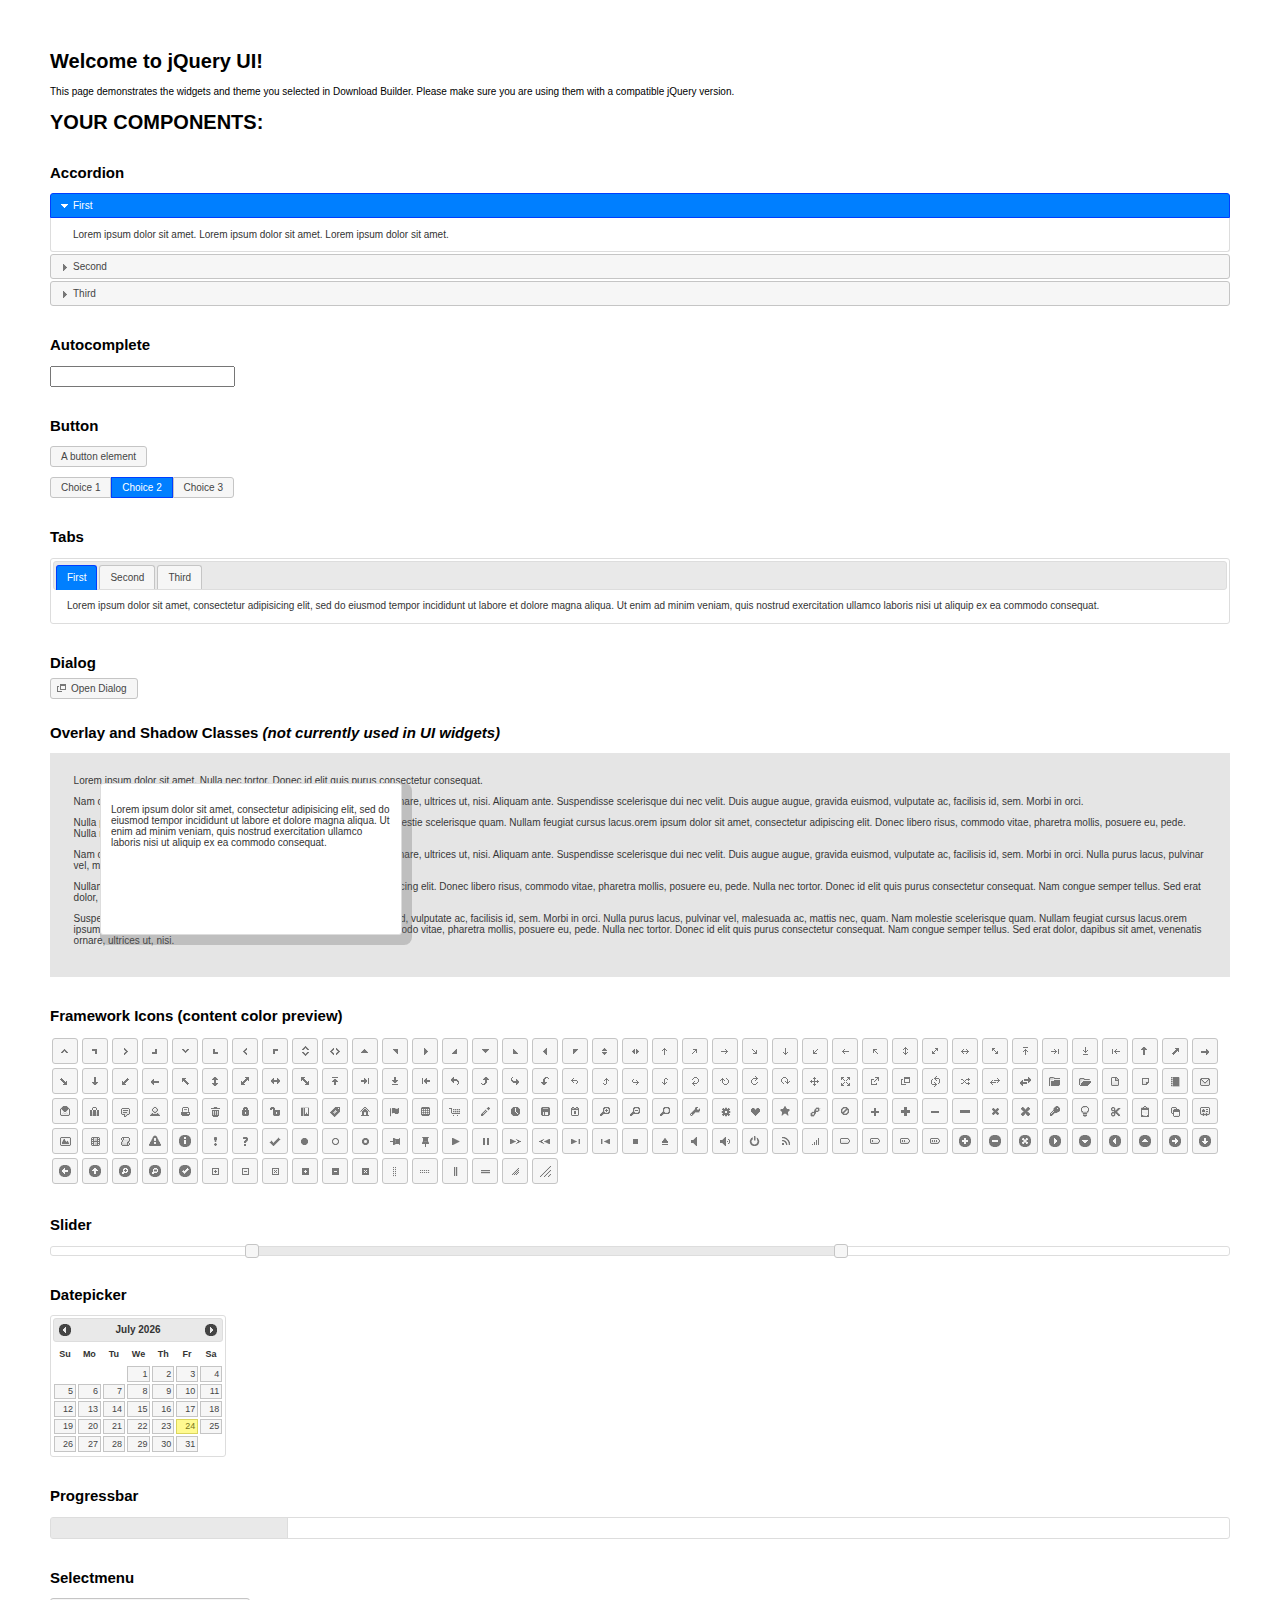
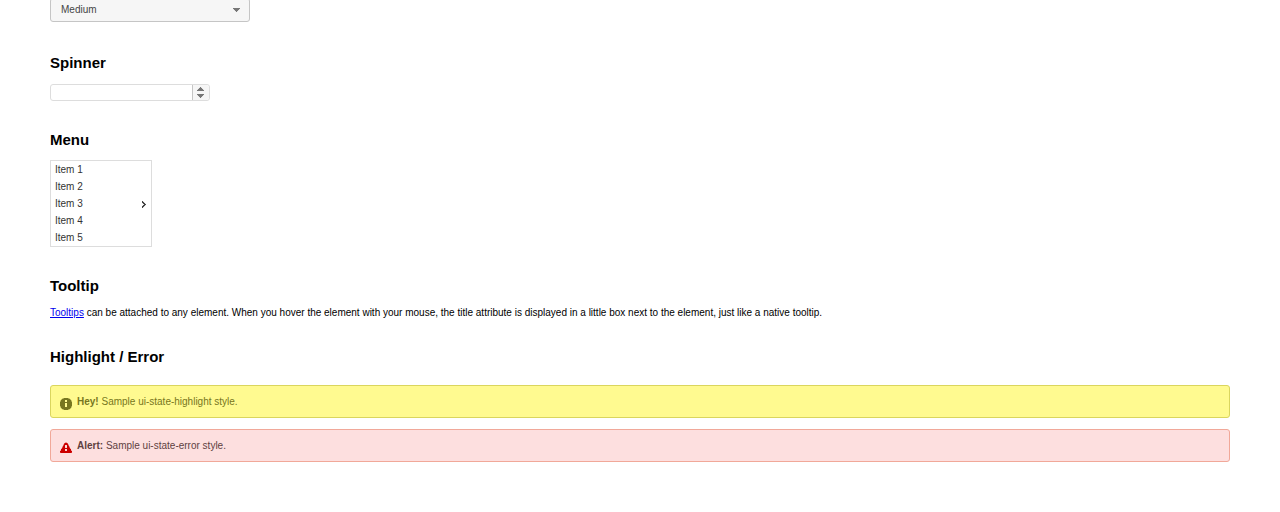
<file: script/jquery-ui-1.11.4.custom/index.html>
<!doctype html>
<html lang="us">
<head>
	<meta charset="utf-8">
	<title>jQuery UI Example Page</title>
	<link href="jquery-ui.css" rel="stylesheet">
	<style>
	body{
		font: 62.5% "Trebuchet MS", sans-serif;
		margin: 50px;
	}
	.demoHeaders {
		margin-top: 2em;
	}
	#dialog-link {
		padding: .4em 1em .4em 20px;
		text-decoration: none;
		position: relative;
	}
	#dialog-link span.ui-icon {
		margin: 0 5px 0 0;
		position: absolute;
		left: .2em;
		top: 50%;
		margin-top: -8px;
	}
	#icons {
		margin: 0;
		padding: 0;
	}
	#icons li {
		margin: 2px;
		position: relative;
		padding: 4px 0;
		cursor: pointer;
		float: left;
		list-style: none;
	}
	#icons span.ui-icon {
		float: left;
		margin: 0 4px;
	}
	.fakewindowcontain .ui-widget-overlay {
		position: absolute;
	}
	select {
		width: 200px;
	}
	</style>
</head>
<body>

<h1>Welcome to jQuery UI!</h1>

<div class="ui-widget">
	<p>This page demonstrates the widgets and theme you selected in Download Builder. Please make sure you are using them with a compatible jQuery version.</p>
</div>

<h1>YOUR COMPONENTS:</h1>


<!-- Accordion -->
<h2 class="demoHeaders">Accordion</h2>
<div id="accordion">
	<h3>First</h3>
	<div>Lorem ipsum dolor sit amet. Lorem ipsum dolor sit amet. Lorem ipsum dolor sit amet.</div>
	<h3>Second</h3>
	<div>Phasellus mattis tincidunt nibh.</div>
	<h3>Third</h3>
	<div>Nam dui erat, auctor a, dignissim quis.</div>
</div>



<!-- Autocomplete -->
<h2 class="demoHeaders">Autocomplete</h2>
<div>
	<input id="autocomplete" title="type &quot;a&quot;">
</div>



<!-- Button -->
<h2 class="demoHeaders">Button</h2>
<button id="button">A button element</button>
<form style="margin-top: 1em;">
	<div id="radioset">
		<input type="radio" id="radio1" name="radio"><label for="radio1">Choice 1</label>
		<input type="radio" id="radio2" name="radio" checked="checked"><label for="radio2">Choice 2</label>
		<input type="radio" id="radio3" name="radio"><label for="radio3">Choice 3</label>
	</div>
</form>



<!-- Tabs -->
<h2 class="demoHeaders">Tabs</h2>
<div id="tabs">
	<ul>
		<li><a href="#tabs-1">First</a></li>
		<li><a href="#tabs-2">Second</a></li>
		<li><a href="#tabs-3">Third</a></li>
	</ul>
	<div id="tabs-1">Lorem ipsum dolor sit amet, consectetur adipisicing elit, sed do eiusmod tempor incididunt ut labore et dolore magna aliqua. Ut enim ad minim veniam, quis nostrud exercitation ullamco laboris nisi ut aliquip ex ea commodo consequat.</div>
	<div id="tabs-2">Phasellus mattis tincidunt nibh. Cras orci urna, blandit id, pretium vel, aliquet ornare, felis. Maecenas scelerisque sem non nisl. Fusce sed lorem in enim dictum bibendum.</div>
	<div id="tabs-3">Nam dui erat, auctor a, dignissim quis, sollicitudin eu, felis. Pellentesque nisi urna, interdum eget, sagittis et, consequat vestibulum, lacus. Mauris porttitor ullamcorper augue.</div>
</div>



<!-- Dialog NOTE: Dialog is not generated by UI in this demo so it can be visually styled in themeroller-->
<h2 class="demoHeaders">Dialog</h2>
<p><a href="#" id="dialog-link" class="ui-state-default ui-corner-all"><span class="ui-icon ui-icon-newwin"></span>Open Dialog</a></p>

<h2 class="demoHeaders">Overlay and Shadow Classes <em>(not currently used in UI widgets)</em></h2>
<div style="position: relative; width: 96%; height: 200px; padding:1% 2%; overflow:hidden;" class="fakewindowcontain">
	<p>Lorem ipsum dolor sit amet,  Nulla nec tortor. Donec id elit quis purus consectetur consequat. </p><p>Nam congue semper tellus. Sed erat dolor, dapibus sit amet, venenatis ornare, ultrices ut, nisi. Aliquam ante. Suspendisse scelerisque dui nec velit. Duis augue augue, gravida euismod, vulputate ac, facilisis id, sem. Morbi in orci. </p><p>Nulla purus lacus, pulvinar vel, malesuada ac, mattis nec, quam. Nam molestie scelerisque quam. Nullam feugiat cursus lacus.orem ipsum dolor sit amet, consectetur adipiscing elit. Donec libero risus, commodo vitae, pharetra mollis, posuere eu, pede. Nulla nec tortor. Donec id elit quis purus consectetur consequat. </p><p>Nam congue semper tellus. Sed erat dolor, dapibus sit amet, venenatis ornare, ultrices ut, nisi. Aliquam ante. Suspendisse scelerisque dui nec velit. Duis augue augue, gravida euismod, vulputate ac, facilisis id, sem. Morbi in orci. Nulla purus lacus, pulvinar vel, malesuada ac, mattis nec, quam. Nam molestie scelerisque quam. </p><p>Nullam feugiat cursus lacus.orem ipsum dolor sit amet, consectetur adipiscing elit. Donec libero risus, commodo vitae, pharetra mollis, posuere eu, pede. Nulla nec tortor. Donec id elit quis purus consectetur consequat. Nam congue semper tellus. Sed erat dolor, dapibus sit amet, venenatis ornare, ultrices ut, nisi. Aliquam ante. </p><p>Suspendisse scelerisque dui nec velit. Duis augue augue, gravida euismod, vulputate ac, facilisis id, sem. Morbi in orci. Nulla purus lacus, pulvinar vel, malesuada ac, mattis nec, quam. Nam molestie scelerisque quam. Nullam feugiat cursus lacus.orem ipsum dolor sit amet, consectetur adipiscing elit. Donec libero risus, commodo vitae, pharetra mollis, posuere eu, pede. Nulla nec tortor. Donec id elit quis purus consectetur consequat. Nam congue semper tellus. Sed erat dolor, dapibus sit amet, venenatis ornare, ultrices ut, nisi. </p>

	<!-- ui-dialog -->
	<div class="ui-overlay"><div class="ui-widget-overlay"></div><div class="ui-widget-shadow ui-corner-all" style="width: 302px; height: 152px; position: absolute; left: 50px; top: 30px;"></div></div>
	<div style="position: absolute; width: 280px; height: 130px;left: 50px; top: 30px; padding: 10px;" class="ui-widget ui-widget-content ui-corner-all">
		<div class="ui-dialog-content ui-widget-content" style="background: none; border: 0;">
			<p>Lorem ipsum dolor sit amet, consectetur adipisicing elit, sed do eiusmod tempor incididunt ut labore et dolore magna aliqua. Ut enim ad minim veniam, quis nostrud exercitation ullamco laboris nisi ut aliquip ex ea commodo consequat.</p>
		</div>
	</div>

</div>

<!-- ui-dialog -->
<div id="dialog" title="Dialog Title">
	<p>Lorem ipsum dolor sit amet, consectetur adipisicing elit, sed do eiusmod tempor incididunt ut labore et dolore magna aliqua. Ut enim ad minim veniam, quis nostrud exercitation ullamco laboris nisi ut aliquip ex ea commodo consequat.</p>
</div>



<h2 class="demoHeaders">Framework Icons (content color preview)</h2>
<ul id="icons" class="ui-widget ui-helper-clearfix">
	<li class="ui-state-default ui-corner-all" title=".ui-icon-carat-1-n"><span class="ui-icon ui-icon-carat-1-n"></span></li>
	<li class="ui-state-default ui-corner-all" title=".ui-icon-carat-1-ne"><span class="ui-icon ui-icon-carat-1-ne"></span></li>
	<li class="ui-state-default ui-corner-all" title=".ui-icon-carat-1-e"><span class="ui-icon ui-icon-carat-1-e"></span></li>
	<li class="ui-state-default ui-corner-all" title=".ui-icon-carat-1-se"><span class="ui-icon ui-icon-carat-1-se"></span></li>
	<li class="ui-state-default ui-corner-all" title=".ui-icon-carat-1-s"><span class="ui-icon ui-icon-carat-1-s"></span></li>
	<li class="ui-state-default ui-corner-all" title=".ui-icon-carat-1-sw"><span class="ui-icon ui-icon-carat-1-sw"></span></li>
	<li class="ui-state-default ui-corner-all" title=".ui-icon-carat-1-w"><span class="ui-icon ui-icon-carat-1-w"></span></li>
	<li class="ui-state-default ui-corner-all" title=".ui-icon-carat-1-nw"><span class="ui-icon ui-icon-carat-1-nw"></span></li>
	<li class="ui-state-default ui-corner-all" title=".ui-icon-carat-2-n-s"><span class="ui-icon ui-icon-carat-2-n-s"></span></li>
	<li class="ui-state-default ui-corner-all" title=".ui-icon-carat-2-e-w"><span class="ui-icon ui-icon-carat-2-e-w"></span></li>
	<li class="ui-state-default ui-corner-all" title=".ui-icon-triangle-1-n"><span class="ui-icon ui-icon-triangle-1-n"></span></li>
	<li class="ui-state-default ui-corner-all" title=".ui-icon-triangle-1-ne"><span class="ui-icon ui-icon-triangle-1-ne"></span></li>
	<li class="ui-state-default ui-corner-all" title=".ui-icon-triangle-1-e"><span class="ui-icon ui-icon-triangle-1-e"></span></li>
	<li class="ui-state-default ui-corner-all" title=".ui-icon-triangle-1-se"><span class="ui-icon ui-icon-triangle-1-se"></span></li>
	<li class="ui-state-default ui-corner-all" title=".ui-icon-triangle-1-s"><span class="ui-icon ui-icon-triangle-1-s"></span></li>
	<li class="ui-state-default ui-corner-all" title=".ui-icon-triangle-1-sw"><span class="ui-icon ui-icon-triangle-1-sw"></span></li>
	<li class="ui-state-default ui-corner-all" title=".ui-icon-triangle-1-w"><span class="ui-icon ui-icon-triangle-1-w"></span></li>
	<li class="ui-state-default ui-corner-all" title=".ui-icon-triangle-1-nw"><span class="ui-icon ui-icon-triangle-1-nw"></span></li>
	<li class="ui-state-default ui-corner-all" title=".ui-icon-triangle-2-n-s"><span class="ui-icon ui-icon-triangle-2-n-s"></span></li>
	<li class="ui-state-default ui-corner-all" title=".ui-icon-triangle-2-e-w"><span class="ui-icon ui-icon-triangle-2-e-w"></span></li>
	<li class="ui-state-default ui-corner-all" title=".ui-icon-arrow-1-n"><span class="ui-icon ui-icon-arrow-1-n"></span></li>
	<li class="ui-state-default ui-corner-all" title=".ui-icon-arrow-1-ne"><span class="ui-icon ui-icon-arrow-1-ne"></span></li>
	<li class="ui-state-default ui-corner-all" title=".ui-icon-arrow-1-e"><span class="ui-icon ui-icon-arrow-1-e"></span></li>
	<li class="ui-state-default ui-corner-all" title=".ui-icon-arrow-1-se"><span class="ui-icon ui-icon-arrow-1-se"></span></li>
	<li class="ui-state-default ui-corner-all" title=".ui-icon-arrow-1-s"><span class="ui-icon ui-icon-arrow-1-s"></span></li>
	<li class="ui-state-default ui-corner-all" title=".ui-icon-arrow-1-sw"><span class="ui-icon ui-icon-arrow-1-sw"></span></li>
	<li class="ui-state-default ui-corner-all" title=".ui-icon-arrow-1-w"><span class="ui-icon ui-icon-arrow-1-w"></span></li>
	<li class="ui-state-default ui-corner-all" title=".ui-icon-arrow-1-nw"><span class="ui-icon ui-icon-arrow-1-nw"></span></li>
	<li class="ui-state-default ui-corner-all" title=".ui-icon-arrow-2-n-s"><span class="ui-icon ui-icon-arrow-2-n-s"></span></li>
	<li class="ui-state-default ui-corner-all" title=".ui-icon-arrow-2-ne-sw"><span class="ui-icon ui-icon-arrow-2-ne-sw"></span></li>
	<li class="ui-state-default ui-corner-all" title=".ui-icon-arrow-2-e-w"><span class="ui-icon ui-icon-arrow-2-e-w"></span></li>
	<li class="ui-state-default ui-corner-all" title=".ui-icon-arrow-2-se-nw"><span class="ui-icon ui-icon-arrow-2-se-nw"></span></li>
	<li class="ui-state-default ui-corner-all" title=".ui-icon-arrowstop-1-n"><span class="ui-icon ui-icon-arrowstop-1-n"></span></li>
	<li class="ui-state-default ui-corner-all" title=".ui-icon-arrowstop-1-e"><span class="ui-icon ui-icon-arrowstop-1-e"></span></li>
	<li class="ui-state-default ui-corner-all" title=".ui-icon-arrowstop-1-s"><span class="ui-icon ui-icon-arrowstop-1-s"></span></li>
	<li class="ui-state-default ui-corner-all" title=".ui-icon-arrowstop-1-w"><span class="ui-icon ui-icon-arrowstop-1-w"></span></li>
	<li class="ui-state-default ui-corner-all" title=".ui-icon-arrowthick-1-n"><span class="ui-icon ui-icon-arrowthick-1-n"></span></li>
	<li class="ui-state-default ui-corner-all" title=".ui-icon-arrowthick-1-ne"><span class="ui-icon ui-icon-arrowthick-1-ne"></span></li>
	<li class="ui-state-default ui-corner-all" title=".ui-icon-arrowthick-1-e"><span class="ui-icon ui-icon-arrowthick-1-e"></span></li>
	<li class="ui-state-default ui-corner-all" title=".ui-icon-arrowthick-1-se"><span class="ui-icon ui-icon-arrowthick-1-se"></span></li>
	<li class="ui-state-default ui-corner-all" title=".ui-icon-arrowthick-1-s"><span class="ui-icon ui-icon-arrowthick-1-s"></span></li>
	<li class="ui-state-default ui-corner-all" title=".ui-icon-arrowthick-1-sw"><span class="ui-icon ui-icon-arrowthick-1-sw"></span></li>
	<li class="ui-state-default ui-corner-all" title=".ui-icon-arrowthick-1-w"><span class="ui-icon ui-icon-arrowthick-1-w"></span></li>
	<li class="ui-state-default ui-corner-all" title=".ui-icon-arrowthick-1-nw"><span class="ui-icon ui-icon-arrowthick-1-nw"></span></li>
	<li class="ui-state-default ui-corner-all" title=".ui-icon-arrowthick-2-n-s"><span class="ui-icon ui-icon-arrowthick-2-n-s"></span></li>
	<li class="ui-state-default ui-corner-all" title=".ui-icon-arrowthick-2-ne-sw"><span class="ui-icon ui-icon-arrowthick-2-ne-sw"></span></li>
	<li class="ui-state-default ui-corner-all" title=".ui-icon-arrowthick-2-e-w"><span class="ui-icon ui-icon-arrowthick-2-e-w"></span></li>
	<li class="ui-state-default ui-corner-all" title=".ui-icon-arrowthick-2-se-nw"><span class="ui-icon ui-icon-arrowthick-2-se-nw"></span></li>
	<li class="ui-state-default ui-corner-all" title=".ui-icon-arrowthickstop-1-n"><span class="ui-icon ui-icon-arrowthickstop-1-n"></span></li>
	<li class="ui-state-default ui-corner-all" title=".ui-icon-arrowthickstop-1-e"><span class="ui-icon ui-icon-arrowthickstop-1-e"></span></li>
	<li class="ui-state-default ui-corner-all" title=".ui-icon-arrowthickstop-1-s"><span class="ui-icon ui-icon-arrowthickstop-1-s"></span></li>
	<li class="ui-state-default ui-corner-all" title=".ui-icon-arrowthickstop-1-w"><span class="ui-icon ui-icon-arrowthickstop-1-w"></span></li>
	<li class="ui-state-default ui-corner-all" title=".ui-icon-arrowreturnthick-1-w"><span class="ui-icon ui-icon-arrowreturnthick-1-w"></span></li>
	<li class="ui-state-default ui-corner-all" title=".ui-icon-arrowreturnthick-1-n"><span class="ui-icon ui-icon-arrowreturnthick-1-n"></span></li>
	<li class="ui-state-default ui-corner-all" title=".ui-icon-arrowreturnthick-1-e"><span class="ui-icon ui-icon-arrowreturnthick-1-e"></span></li>
	<li class="ui-state-default ui-corner-all" title=".ui-icon-arrowreturnthick-1-s"><span class="ui-icon ui-icon-arrowreturnthick-1-s"></span></li>
	<li class="ui-state-default ui-corner-all" title=".ui-icon-arrowreturn-1-w"><span class="ui-icon ui-icon-arrowreturn-1-w"></span></li>
	<li class="ui-state-default ui-corner-all" title=".ui-icon-arrowreturn-1-n"><span class="ui-icon ui-icon-arrowreturn-1-n"></span></li>
	<li class="ui-state-default ui-corner-all" title=".ui-icon-arrowreturn-1-e"><span class="ui-icon ui-icon-arrowreturn-1-e"></span></li>
	<li class="ui-state-default ui-corner-all" title=".ui-icon-arrowreturn-1-s"><span class="ui-icon ui-icon-arrowreturn-1-s"></span></li>
	<li class="ui-state-default ui-corner-all" title=".ui-icon-arrowrefresh-1-w"><span class="ui-icon ui-icon-arrowrefresh-1-w"></span></li>
	<li class="ui-state-default ui-corner-all" title=".ui-icon-arrowrefresh-1-n"><span class="ui-icon ui-icon-arrowrefresh-1-n"></span></li>
	<li class="ui-state-default ui-corner-all" title=".ui-icon-arrowrefresh-1-e"><span class="ui-icon ui-icon-arrowrefresh-1-e"></span></li>
	<li class="ui-state-default ui-corner-all" title=".ui-icon-arrowrefresh-1-s"><span class="ui-icon ui-icon-arrowrefresh-1-s"></span></li>
	<li class="ui-state-default ui-corner-all" title=".ui-icon-arrow-4"><span class="ui-icon ui-icon-arrow-4"></span></li>
	<li class="ui-state-default ui-corner-all" title=".ui-icon-arrow-4-diag"><span class="ui-icon ui-icon-arrow-4-diag"></span></li>
	<li class="ui-state-default ui-corner-all" title=".ui-icon-extlink"><span class="ui-icon ui-icon-extlink"></span></li>
	<li class="ui-state-default ui-corner-all" title=".ui-icon-newwin"><span class="ui-icon ui-icon-newwin"></span></li>
	<li class="ui-state-default ui-corner-all" title=".ui-icon-refresh"><span class="ui-icon ui-icon-refresh"></span></li>
	<li class="ui-state-default ui-corner-all" title=".ui-icon-shuffle"><span class="ui-icon ui-icon-shuffle"></span></li>
	<li class="ui-state-default ui-corner-all" title=".ui-icon-transfer-e-w"><span class="ui-icon ui-icon-transfer-e-w"></span></li>
	<li class="ui-state-default ui-corner-all" title=".ui-icon-transferthick-e-w"><span class="ui-icon ui-icon-transferthick-e-w"></span></li>
	<li class="ui-state-default ui-corner-all" title=".ui-icon-folder-collapsed"><span class="ui-icon ui-icon-folder-collapsed"></span></li>
	<li class="ui-state-default ui-corner-all" title=".ui-icon-folder-open"><span class="ui-icon ui-icon-folder-open"></span></li>
	<li class="ui-state-default ui-corner-all" title=".ui-icon-document"><span class="ui-icon ui-icon-document"></span></li>
	<li class="ui-state-default ui-corner-all" title=".ui-icon-document-b"><span class="ui-icon ui-icon-document-b"></span></li>
	<li class="ui-state-default ui-corner-all" title=".ui-icon-note"><span class="ui-icon ui-icon-note"></span></li>
	<li class="ui-state-default ui-corner-all" title=".ui-icon-mail-closed"><span class="ui-icon ui-icon-mail-closed"></span></li>
	<li class="ui-state-default ui-corner-all" title=".ui-icon-mail-open"><span class="ui-icon ui-icon-mail-open"></span></li>
	<li class="ui-state-default ui-corner-all" title=".ui-icon-suitcase"><span class="ui-icon ui-icon-suitcase"></span></li>
	<li class="ui-state-default ui-corner-all" title=".ui-icon-comment"><span class="ui-icon ui-icon-comment"></span></li>
	<li class="ui-state-default ui-corner-all" title=".ui-icon-person"><span class="ui-icon ui-icon-person"></span></li>
	<li class="ui-state-default ui-corner-all" title=".ui-icon-print"><span class="ui-icon ui-icon-print"></span></li>
	<li class="ui-state-default ui-corner-all" title=".ui-icon-trash"><span class="ui-icon ui-icon-trash"></span></li>
	<li class="ui-state-default ui-corner-all" title=".ui-icon-locked"><span class="ui-icon ui-icon-locked"></span></li>
	<li class="ui-state-default ui-corner-all" title=".ui-icon-unlocked"><span class="ui-icon ui-icon-unlocked"></span></li>
	<li class="ui-state-default ui-corner-all" title=".ui-icon-bookmark"><span class="ui-icon ui-icon-bookmark"></span></li>
	<li class="ui-state-default ui-corner-all" title=".ui-icon-tag"><span class="ui-icon ui-icon-tag"></span></li>
	<li class="ui-state-default ui-corner-all" title=".ui-icon-home"><span class="ui-icon ui-icon-home"></span></li>
	<li class="ui-state-default ui-corner-all" title=".ui-icon-flag"><span class="ui-icon ui-icon-flag"></span></li>
	<li class="ui-state-default ui-corner-all" title=".ui-icon-calculator"><span class="ui-icon ui-icon-calculator"></span></li>
	<li class="ui-state-default ui-corner-all" title=".ui-icon-cart"><span class="ui-icon ui-icon-cart"></span></li>
	<li class="ui-state-default ui-corner-all" title=".ui-icon-pencil"><span class="ui-icon ui-icon-pencil"></span></li>
	<li class="ui-state-default ui-corner-all" title=".ui-icon-clock"><span class="ui-icon ui-icon-clock"></span></li>
	<li class="ui-state-default ui-corner-all" title=".ui-icon-disk"><span class="ui-icon ui-icon-disk"></span></li>
	<li class="ui-state-default ui-corner-all" title=".ui-icon-calendar"><span class="ui-icon ui-icon-calendar"></span></li>
	<li class="ui-state-default ui-corner-all" title=".ui-icon-zoomin"><span class="ui-icon ui-icon-zoomin"></span></li>
	<li class="ui-state-default ui-corner-all" title=".ui-icon-zoomout"><span class="ui-icon ui-icon-zoomout"></span></li>
	<li class="ui-state-default ui-corner-all" title=".ui-icon-search"><span class="ui-icon ui-icon-search"></span></li>
	<li class="ui-state-default ui-corner-all" title=".ui-icon-wrench"><span class="ui-icon ui-icon-wrench"></span></li>
	<li class="ui-state-default ui-corner-all" title=".ui-icon-gear"><span class="ui-icon ui-icon-gear"></span></li>
	<li class="ui-state-default ui-corner-all" title=".ui-icon-heart"><span class="ui-icon ui-icon-heart"></span></li>
	<li class="ui-state-default ui-corner-all" title=".ui-icon-star"><span class="ui-icon ui-icon-star"></span></li>
	<li class="ui-state-default ui-corner-all" title=".ui-icon-link"><span class="ui-icon ui-icon-link"></span></li>
	<li class="ui-state-default ui-corner-all" title=".ui-icon-cancel"><span class="ui-icon ui-icon-cancel"></span></li>
	<li class="ui-state-default ui-corner-all" title=".ui-icon-plus"><span class="ui-icon ui-icon-plus"></span></li>
	<li class="ui-state-default ui-corner-all" title=".ui-icon-plusthick"><span class="ui-icon ui-icon-plusthick"></span></li>
	<li class="ui-state-default ui-corner-all" title=".ui-icon-minus"><span class="ui-icon ui-icon-minus"></span></li>
	<li class="ui-state-default ui-corner-all" title=".ui-icon-minusthick"><span class="ui-icon ui-icon-minusthick"></span></li>
	<li class="ui-state-default ui-corner-all" title=".ui-icon-close"><span class="ui-icon ui-icon-close"></span></li>
	<li class="ui-state-default ui-corner-all" title=".ui-icon-closethick"><span class="ui-icon ui-icon-closethick"></span></li>
	<li class="ui-state-default ui-corner-all" title=".ui-icon-key"><span class="ui-icon ui-icon-key"></span></li>
	<li class="ui-state-default ui-corner-all" title=".ui-icon-lightbulb"><span class="ui-icon ui-icon-lightbulb"></span></li>
	<li class="ui-state-default ui-corner-all" title=".ui-icon-scissors"><span class="ui-icon ui-icon-scissors"></span></li>
	<li class="ui-state-default ui-corner-all" title=".ui-icon-clipboard"><span class="ui-icon ui-icon-clipboard"></span></li>
	<li class="ui-state-default ui-corner-all" title=".ui-icon-copy"><span class="ui-icon ui-icon-copy"></span></li>
	<li class="ui-state-default ui-corner-all" title=".ui-icon-contact"><span class="ui-icon ui-icon-contact"></span></li>
	<li class="ui-state-default ui-corner-all" title=".ui-icon-image"><span class="ui-icon ui-icon-image"></span></li>
	<li class="ui-state-default ui-corner-all" title=".ui-icon-video"><span class="ui-icon ui-icon-video"></span></li>
	<li class="ui-state-default ui-corner-all" title=".ui-icon-script"><span class="ui-icon ui-icon-script"></span></li>
	<li class="ui-state-default ui-corner-all" title=".ui-icon-alert"><span class="ui-icon ui-icon-alert"></span></li>
	<li class="ui-state-default ui-corner-all" title=".ui-icon-info"><span class="ui-icon ui-icon-info"></span></li>
	<li class="ui-state-default ui-corner-all" title=".ui-icon-notice"><span class="ui-icon ui-icon-notice"></span></li>
	<li class="ui-state-default ui-corner-all" title=".ui-icon-help"><span class="ui-icon ui-icon-help"></span></li>
	<li class="ui-state-default ui-corner-all" title=".ui-icon-check"><span class="ui-icon ui-icon-check"></span></li>
	<li class="ui-state-default ui-corner-all" title=".ui-icon-bullet"><span class="ui-icon ui-icon-bullet"></span></li>
	<li class="ui-state-default ui-corner-all" title=".ui-icon-radio-off"><span class="ui-icon ui-icon-radio-off"></span></li>
	<li class="ui-state-default ui-corner-all" title=".ui-icon-radio-on"><span class="ui-icon ui-icon-radio-on"></span></li>
	<li class="ui-state-default ui-corner-all" title=".ui-icon-pin-w"><span class="ui-icon ui-icon-pin-w"></span></li>
	<li class="ui-state-default ui-corner-all" title=".ui-icon-pin-s"><span class="ui-icon ui-icon-pin-s"></span></li>
	<li class="ui-state-default ui-corner-all" title=".ui-icon-play"><span class="ui-icon ui-icon-play"></span></li>
	<li class="ui-state-default ui-corner-all" title=".ui-icon-pause"><span class="ui-icon ui-icon-pause"></span></li>
	<li class="ui-state-default ui-corner-all" title=".ui-icon-seek-next"><span class="ui-icon ui-icon-seek-next"></span></li>
	<li class="ui-state-default ui-corner-all" title=".ui-icon-seek-prev"><span class="ui-icon ui-icon-seek-prev"></span></li>
	<li class="ui-state-default ui-corner-all" title=".ui-icon-seek-end"><span class="ui-icon ui-icon-seek-end"></span></li>
	<li class="ui-state-default ui-corner-all" title=".ui-icon-seek-first"><span class="ui-icon ui-icon-seek-first"></span></li>
	<li class="ui-state-default ui-corner-all" title=".ui-icon-stop"><span class="ui-icon ui-icon-stop"></span></li>
	<li class="ui-state-default ui-corner-all" title=".ui-icon-eject"><span class="ui-icon ui-icon-eject"></span></li>
	<li class="ui-state-default ui-corner-all" title=".ui-icon-volume-off"><span class="ui-icon ui-icon-volume-off"></span></li>
	<li class="ui-state-default ui-corner-all" title=".ui-icon-volume-on"><span class="ui-icon ui-icon-volume-on"></span></li>
	<li class="ui-state-default ui-corner-all" title=".ui-icon-power"><span class="ui-icon ui-icon-power"></span></li>
	<li class="ui-state-default ui-corner-all" title=".ui-icon-signal-diag"><span class="ui-icon ui-icon-signal-diag"></span></li>
	<li class="ui-state-default ui-corner-all" title=".ui-icon-signal"><span class="ui-icon ui-icon-signal"></span></li>
	<li class="ui-state-default ui-corner-all" title=".ui-icon-battery-0"><span class="ui-icon ui-icon-battery-0"></span></li>
	<li class="ui-state-default ui-corner-all" title=".ui-icon-battery-1"><span class="ui-icon ui-icon-battery-1"></span></li>
	<li class="ui-state-default ui-corner-all" title=".ui-icon-battery-2"><span class="ui-icon ui-icon-battery-2"></span></li>
	<li class="ui-state-default ui-corner-all" title=".ui-icon-battery-3"><span class="ui-icon ui-icon-battery-3"></span></li>
	<li class="ui-state-default ui-corner-all" title=".ui-icon-circle-plus"><span class="ui-icon ui-icon-circle-plus"></span></li>
	<li class="ui-state-default ui-corner-all" title=".ui-icon-circle-minus"><span class="ui-icon ui-icon-circle-minus"></span></li>
	<li class="ui-state-default ui-corner-all" title=".ui-icon-circle-close"><span class="ui-icon ui-icon-circle-close"></span></li>
	<li class="ui-state-default ui-corner-all" title=".ui-icon-circle-triangle-e"><span class="ui-icon ui-icon-circle-triangle-e"></span></li>
	<li class="ui-state-default ui-corner-all" title=".ui-icon-circle-triangle-s"><span class="ui-icon ui-icon-circle-triangle-s"></span></li>
	<li class="ui-state-default ui-corner-all" title=".ui-icon-circle-triangle-w"><span class="ui-icon ui-icon-circle-triangle-w"></span></li>
	<li class="ui-state-default ui-corner-all" title=".ui-icon-circle-triangle-n"><span class="ui-icon ui-icon-circle-triangle-n"></span></li>
	<li class="ui-state-default ui-corner-all" title=".ui-icon-circle-arrow-e"><span class="ui-icon ui-icon-circle-arrow-e"></span></li>
	<li class="ui-state-default ui-corner-all" title=".ui-icon-circle-arrow-s"><span class="ui-icon ui-icon-circle-arrow-s"></span></li>
	<li class="ui-state-default ui-corner-all" title=".ui-icon-circle-arrow-w"><span class="ui-icon ui-icon-circle-arrow-w"></span></li>
	<li class="ui-state-default ui-corner-all" title=".ui-icon-circle-arrow-n"><span class="ui-icon ui-icon-circle-arrow-n"></span></li>
	<li class="ui-state-default ui-corner-all" title=".ui-icon-circle-zoomin"><span class="ui-icon ui-icon-circle-zoomin"></span></li>
	<li class="ui-state-default ui-corner-all" title=".ui-icon-circle-zoomout"><span class="ui-icon ui-icon-circle-zoomout"></span></li>
	<li class="ui-state-default ui-corner-all" title=".ui-icon-circle-check"><span class="ui-icon ui-icon-circle-check"></span></li>
	<li class="ui-state-default ui-corner-all" title=".ui-icon-circlesmall-plus"><span class="ui-icon ui-icon-circlesmall-plus"></span></li>
	<li class="ui-state-default ui-corner-all" title=".ui-icon-circlesmall-minus"><span class="ui-icon ui-icon-circlesmall-minus"></span></li>
	<li class="ui-state-default ui-corner-all" title=".ui-icon-circlesmall-close"><span class="ui-icon ui-icon-circlesmall-close"></span></li>
	<li class="ui-state-default ui-corner-all" title=".ui-icon-squaresmall-plus"><span class="ui-icon ui-icon-squaresmall-plus"></span></li>
	<li class="ui-state-default ui-corner-all" title=".ui-icon-squaresmall-minus"><span class="ui-icon ui-icon-squaresmall-minus"></span></li>
	<li class="ui-state-default ui-corner-all" title=".ui-icon-squaresmall-close"><span class="ui-icon ui-icon-squaresmall-close"></span></li>
	<li class="ui-state-default ui-corner-all" title=".ui-icon-grip-dotted-vertical"><span class="ui-icon ui-icon-grip-dotted-vertical"></span></li>
	<li class="ui-state-default ui-corner-all" title=".ui-icon-grip-dotted-horizontal"><span class="ui-icon ui-icon-grip-dotted-horizontal"></span></li>
	<li class="ui-state-default ui-corner-all" title=".ui-icon-grip-solid-vertical"><span class="ui-icon ui-icon-grip-solid-vertical"></span></li>
	<li class="ui-state-default ui-corner-all" title=".ui-icon-grip-solid-horizontal"><span class="ui-icon ui-icon-grip-solid-horizontal"></span></li>
	<li class="ui-state-default ui-corner-all" title=".ui-icon-gripsmall-diagonal-se"><span class="ui-icon ui-icon-gripsmall-diagonal-se"></span></li>
	<li class="ui-state-default ui-corner-all" title=".ui-icon-grip-diagonal-se"><span class="ui-icon ui-icon-grip-diagonal-se"></span></li>
</ul>


<!-- Slider -->
<h2 class="demoHeaders">Slider</h2>
<div id="slider"></div>



<!-- Datepicker -->
<h2 class="demoHeaders">Datepicker</h2>
<div id="datepicker"></div>



<!-- Progressbar -->
<h2 class="demoHeaders">Progressbar</h2>
<div id="progressbar"></div>



<!-- Progressbar -->
<h2 class="demoHeaders">Selectmenu</h2>
<select id="selectmenu">
	<option>Slower</option>
	<option>Slow</option>
	<option selected="selected">Medium</option>
	<option>Fast</option>
	<option>Faster</option>
</select>



<!-- Spinner -->
<h2 class="demoHeaders">Spinner</h2>
<input id="spinner">



<!-- Menu -->
<h2 class="demoHeaders">Menu</h2>
<ul style="width:100px;" id="menu">
	<li>Item 1</li>
	<li>Item 2</li>
	<li>Item 3
		<ul>
			<li>Item 3-1</li>
			<li>Item 3-2</li>
			<li>Item 3-3</li>
			<li>Item 3-4</li>
			<li>Item 3-5</li>
		</ul>
	</li>
	<li>Item 4</li>
	<li>Item 5</li>
</ul>



<!-- Tooltip -->
<h2 class="demoHeaders">Tooltip</h2>
<p id="tooltip">
	<a href="#" title="That&apos;s what this widget is">Tooltips</a> can be attached to any element. When you hover
the element with your mouse, the title attribute is displayed in a little box next to the element, just like a native tooltip.
</p>


<!-- Highlight / Error -->
<h2 class="demoHeaders">Highlight / Error</h2>
<div class="ui-widget">
	<div class="ui-state-highlight ui-corner-all" style="margin-top: 20px; padding: 0 .7em;">
		<p><span class="ui-icon ui-icon-info" style="float: left; margin-right: .3em;"></span>
		<strong>Hey!</strong> Sample ui-state-highlight style.</p>
	</div>
</div>
<br>
<div class="ui-widget">
	<div class="ui-state-error ui-corner-all" style="padding: 0 .7em;">
		<p><span class="ui-icon ui-icon-alert" style="float: left; margin-right: .3em;"></span>
		<strong>Alert:</strong> Sample ui-state-error style.</p>
	</div>
</div>

<script src="external/jquery/jquery.js"></script>
<script src="jquery-ui.js"></script>
<script>

$( "#accordion" ).accordion();



var availableTags = [
	"ActionScript",
	"AppleScript",
	"Asp",
	"BASIC",
	"C",
	"C++",
	"Clojure",
	"COBOL",
	"ColdFusion",
	"Erlang",
	"Fortran",
	"Groovy",
	"Haskell",
	"Java",
	"JavaScript",
	"Lisp",
	"Perl",
	"PHP",
	"Python",
	"Ruby",
	"Scala",
	"Scheme"
];
$( "#autocomplete" ).autocomplete({
	source: availableTags
});



$( "#button" ).button();
$( "#radioset" ).buttonset();



$( "#tabs" ).tabs();



$( "#dialog" ).dialog({
	autoOpen: false,
	width: 400,
	buttons: [
		{
			text: "Ok",
			click: function() {
				$( this ).dialog( "close" );
			}
		},
		{
			text: "Cancel",
			click: function() {
				$( this ).dialog( "close" );
			}
		}
	]
});

// Link to open the dialog
$( "#dialog-link" ).click(function( event ) {
	$( "#dialog" ).dialog( "open" );
	event.preventDefault();
});



$( "#datepicker" ).datepicker({
	inline: true
});



$( "#slider" ).slider({
	range: true,
	values: [ 17, 67 ]
});



$( "#progressbar" ).progressbar({
	value: 20
});



$( "#spinner" ).spinner();



$( "#menu" ).menu();



$( "#tooltip" ).tooltip();



$( "#selectmenu" ).selectmenu();


// Hover states on the static widgets
$( "#dialog-link, #icons li" ).hover(
	function() {
		$( this ).addClass( "ui-state-hover" );
	},
	function() {
		$( this ).removeClass( "ui-state-hover" );
	}
);
</script>
</body>
</html>
</file>
